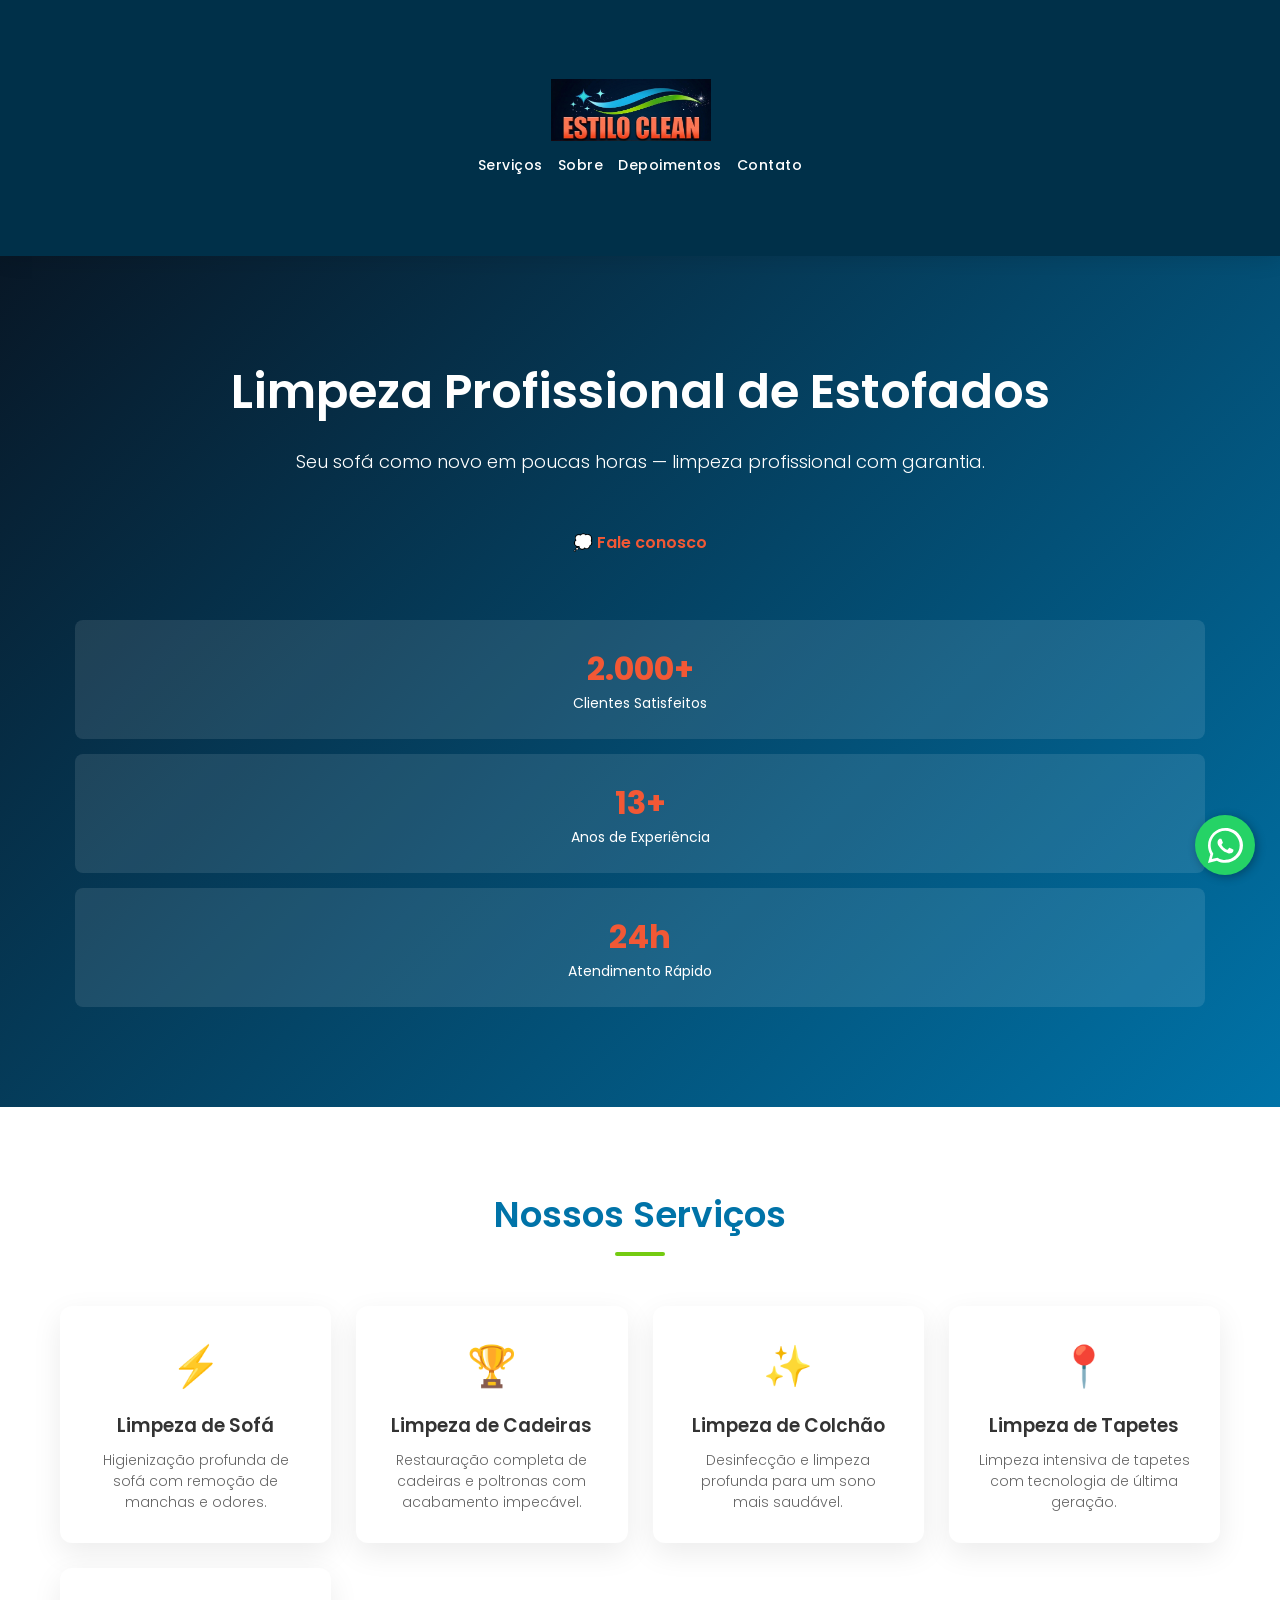
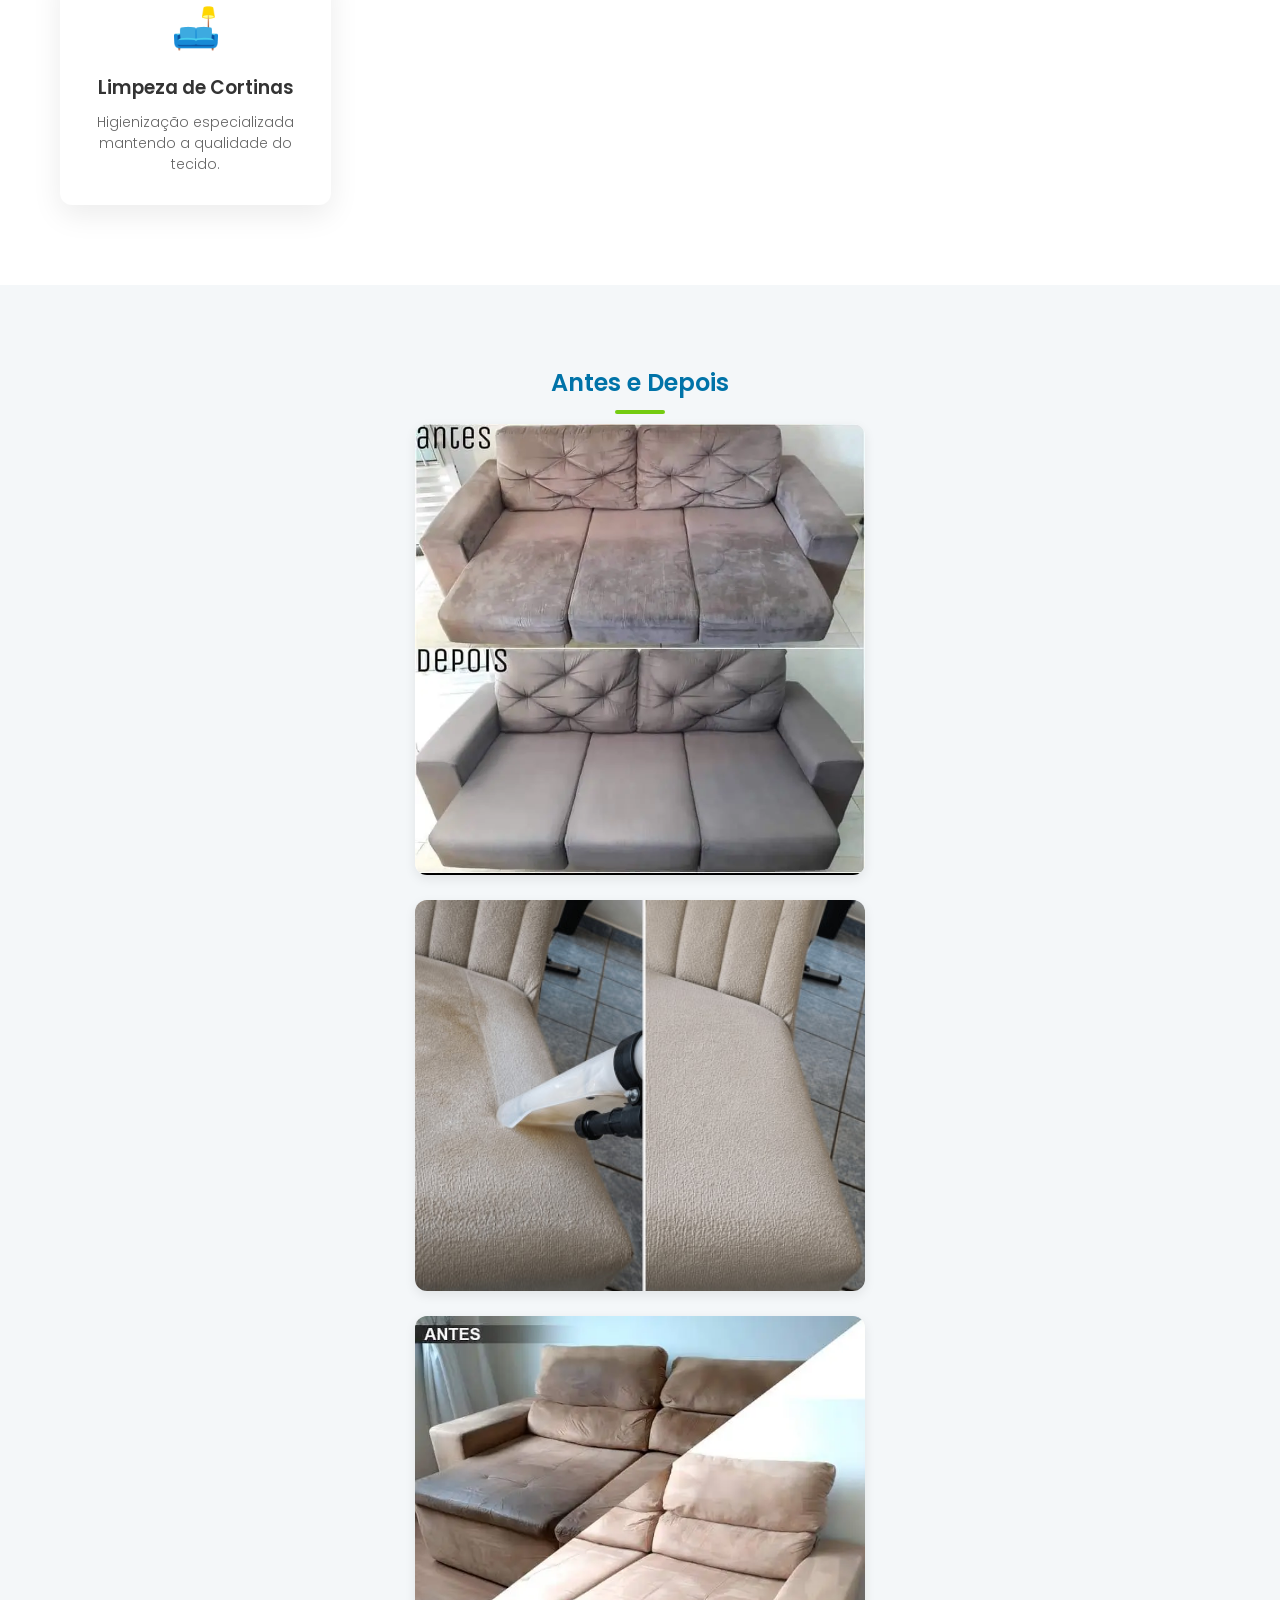
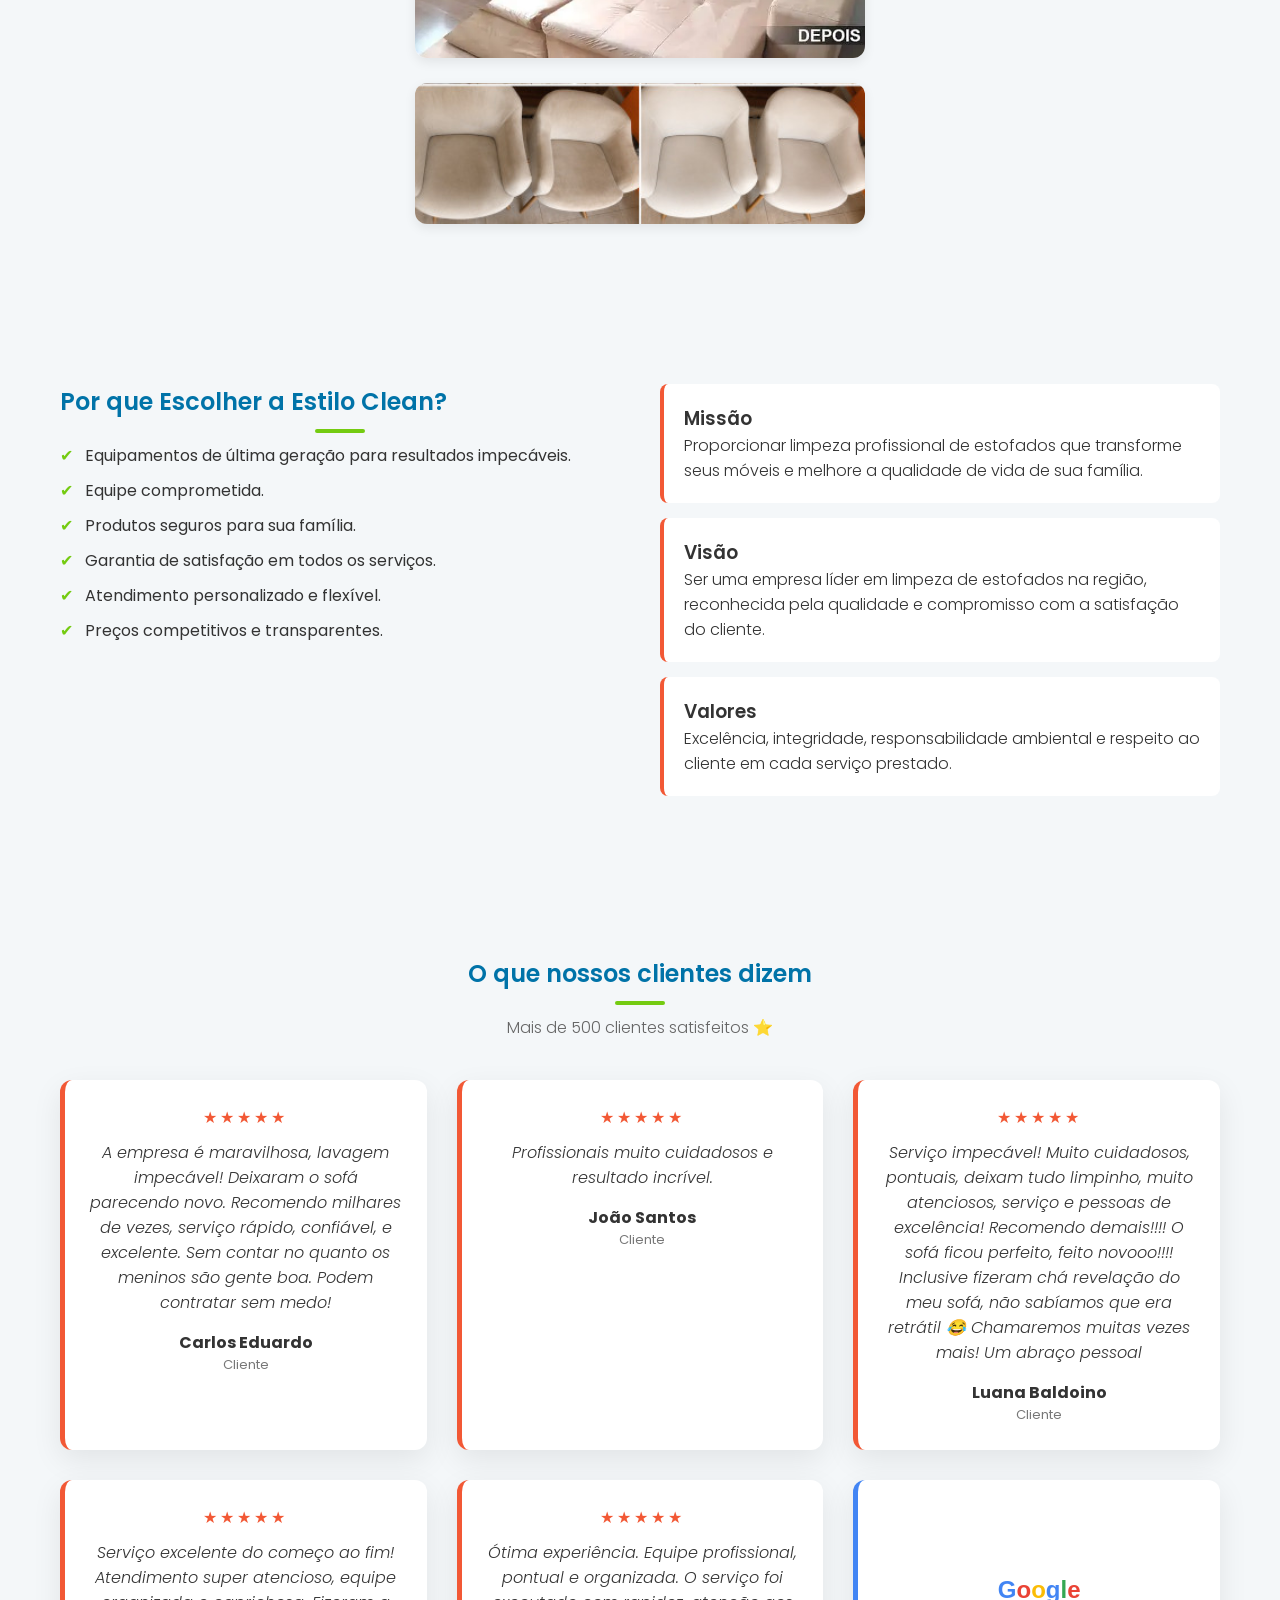
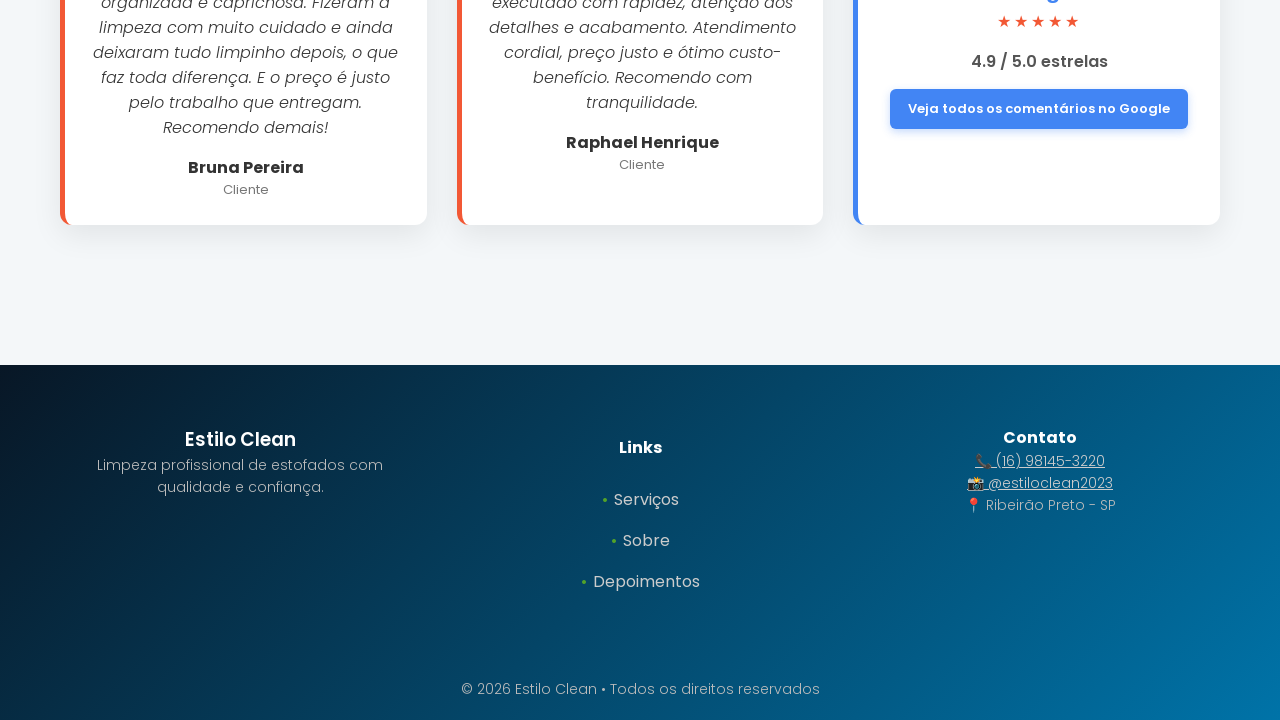
<file: index.html>
<!DOCTYPE html> 
<html lang="pt-br">
<head> 
    <meta charset="UTF-8">
    <title>Estilo Clean - Limpeza Profissional de Estofados</title>
    <meta name="viewport" content="width=device-width, initial-scale=1.0">
    <link href="https://fonts.googleapis.com/css2?family=Poppins:wght@300;500;600;700&display=swap" rel="stylesheet">
    <link rel="icon" type="image/jpeg" href="imagens/logoempresa.jpeg">
    <link rel="shortcut icon" type="image/jpeg" href="imagens/favicon.svg">
    <link rel="stylesheet" href="style.css"/>
</head>

<body> 

<header class="header">
    <div class="container">
        <div class="logo">
            <img src="imagens/logoempresa.jpeg" alt="Estilo Clean">
        </div>
        <nav class="nav">
            <a href="#servicos">Serviços</a>
            <a href="#sobre">Sobre</a>
            <a href="#depoimentos">Depoimentos</a>
            <a href="pages/contato.html">Contato</a>
        </nav>
    </div>
</header>

<section class="hero">
    <div class="container"> 
        <h1>Limpeza Profissional de Estofados</h1>
        <p>Seu sofá como novo em poucas horas — limpeza profissional com garantia.</p>
        <div class="hero-buttons">
            <a href="pages/contato.html" class="btn btn-secondary">
                💭 Fale conosco
            </a>
        </div>
        <div class="stats">
            <div class="stat">
                <div class="stat-number">2.000+</div>
                <div class="stat-label">Clientes Satisfeitos</div>
            </div>
            <div class="stat">
                <div class="stat-number">13+</div>
                <div class="stat-label">Anos de Experiência</div>
            </div>
            <div class="stat">
                <div class="stat-number">24h</div>
                <div class="stat-label">Atendimento Rápido</div>
            </div>
        </div>
    </div>
</section>

<section id="servicos" class="servicos">
    <div class="container">
        <h2>Nossos Serviços</h2>
        <div class="servicos-grid">
            <div class="servico-card">
                <div class="servico-icon">⚡</div>
                <h3>Limpeza de Sofá</h3>
                <p>Higienização profunda de sofá com remoção de manchas e odores.</p>
            </div>
            <div class="servico-card">
                <div class="servico-icon">🏆</div>
                <h3>Limpeza de Cadeiras</h3>
                <p>Restauração completa de cadeiras e poltronas com acabamento impecável.</p>
            </div>
            <div class="servico-card">
                <div class="servico-icon">✨</div>
                <h3>Limpeza de Colchão</h3>
                <p>Desinfecção e limpeza profunda para um sono mais saudável.</p>
            </div>
            <div class="servico-card">
                <div class="servico-icon">📍</div>
                <h3>Limpeza de Tapetes</h3>
                <p>Limpeza intensiva de tapetes com tecnologia de última geração.</p>
            </div>
            <div class="servico-card">
                <div class="servico-icon">🛋️</div>
                <h3>Limpeza de Cortinas</h3>
                <p>Higienização especializada mantendo a qualidade do tecido.</p>
            </div>
        </div>
    </div>
</section>

<section class="galeria">
    <div class="container">
        <h2>Antes e Depois</h2>

        <div class="galeria-grid-empilhada">
            <div class="galeria-item">
                <img src="imagens/sofá.webp" alt="Antes e depois de sofá cinza">
            </div>
            <div class="galeria-item">
                <img src="imagens/cadeira.jpg" alt="Antes e depois de cadeira">
            </div>
            <div class="galeria-item">
                <img src="imagens/sofa2.webp" alt="Antes e depois de sofá">
            </div>
            <div class="galeria-item">
                <img src="imagens/poltrona.jpg" alt="Antes e depois de poltrona">
            </div>
        </div>
    </div>
</section>

<section id="sobre" class="sobre">
    <div class="container">
        <div class="sobre-conteudo">
            <div class="sobre-texto">
                <h2>Por que Escolher a Estilo Clean?</h2>

                <ul class="sobre-lista">
                    <li> Equipamentos de última geração para resultados impecáveis.</li>
                    <li> Equipe comprometida.</li>
                    <li> Produtos seguros para sua família.</li>
                    <li> Garantia de satisfação em todos os serviços.</li>
                    <li> Atendimento personalizado e flexível.</li>
                    <li> Preços competitivos e transparentes.</li>
                </ul>
            </div>
            <div class="sobre-cards">
                <div class="sobre-card">
                    <h3>Missão</h3>
                    <p>Proporcionar limpeza profissional de estofados que transforme seus móveis e melhore a qualidade de vida de sua família.</p>
                </div>
                <div class="sobre-card">
                    <h3>Visão</h3>
                    <p>Ser uma empresa líder em limpeza de estofados na região, reconhecida pela qualidade e compromisso com a satisfação do cliente.</p>
                </div>
                <div class="sobre-card">
                    <h3>Valores</h3>
                    <p>Excelência, integridade, responsabilidade ambiental e respeito ao cliente em cada serviço prestado.</p>
                </div>
            </div>
        </div>
    </div>
</section>

<section id="depoimentos" class="depoimentos">
    <div class="container">

        <h2>O que nossos clientes dizem</h2>
        <p class="depoimentos-subtitulo">
            Mais de 500 clientes satisfeitos ⭐
        </p>

        <div class="depoimentos-grid">

            <div class="depoimento-card">
                <div class="stars">★★★★★</div>
                <p class="depoimento-texto">
                    A empresa é maravilhosa, lavagem impecável! Deixaram o sofá parecendo novo. Recomendo milhares de vezes, serviço rápido, confiável, e excelente. Sem contar no quanto os meninos são gente boa. Podem contratar sem medo!
                </p>
                <div class="depoimento-autor">
                    <strong>Carlos Eduardo</strong>
                    <span>Cliente</span>
                </div>
            </div>

            <div class="depoimento-card">
                <div class="stars">★★★★★</div>
                <p class="depoimento-texto">
                    Profissionais muito cuidadosos e resultado incrível.
                </p>
                <div class="depoimento-autor">
                    <strong>João Santos</strong>
                    <span>Cliente</span>
                </div>
            </div>

            <div class="depoimento-card">
                <div class="stars">★★★★★</div>
                <p class="depoimento-texto">
                    Serviço impecável! Muito cuidadosos, pontuais, deixam tudo limpinho, muito atenciosos, serviço e pessoas de excelência! Recomendo demais!!!! O sofá ficou perfeito, feito novooo!!!! Inclusive fizeram chá revelação do meu sofá, não sabíamos que era retrátil 😂
                    Chamaremos muitas vezes mais! Um abraço pessoal
                </p>
                <div class="depoimento-autor">
                    <strong>Luana Baldoino</strong>
                    <span>Cliente</span>
                </div>
            </div>

            <div class="depoimento-card">
                <div class="stars">★★★★★</div>
                <p class="depoimento-texto">
                    Serviço excelente do começo ao fim! Atendimento super atencioso, equipe organizada e caprichosa. Fizeram a limpeza com muito cuidado e ainda deixaram tudo limpinho depois, o que faz toda diferença. E o preço é justo pelo trabalho que entregam. Recomendo demais!
                </p>
                <div class="depoimento-autor">
                    <strong>Bruna Pereira</strong>
                    <span>Cliente</span>
                </div>
            </div>

            <div class="depoimento-card">
                <div class="stars">★★★★★</div>
                <p class="depoimento-texto">
                    Ótima experiência. Equipe profissional, pontual e organizada. O serviço foi executado com rapidez, atenção aos detalhes e acabamento. Atendimento cordial, preço justo e ótimo custo-benefício. Recomendo com tranquilidade.
                </p>
                <div class="depoimento-autor">
                    <strong>Raphael Henrique</strong>
                    <span>Cliente</span>
                </div>
            </div>

            <div class="depoimento-card google-card">
                <div class="google-logo">
                    <span>G</span><span>o</span><span>o</span><span>g</span><span>l</span><span>e</span>
                </div>
                <div class="stars">★★★★★</div>
                <p class="google-rating-text">4.9 / 5.0 estrelas</p>
                <a href="https://share.google/sgliJ8NcH08a97Agq" target="_blank" rel="noopener noreferrer" class="btn-google">
                    Veja todos os comentários no Google
                </a>
            </div>

        </div>
    </div>
</section>

<footer class="footer">
    <div class="container footer-content">

        <div class="footer-logo">
            <h3>Estilo Clean</h3>
            <p>Limpeza profissional de estofados com qualidade e confiança.</p>
        </div>

        <div class="footer-links">
            <h4>Links</h4>
            <a href="#servicos">Serviços</a>
            <a href="#sobre">Sobre</a>
            <a href="#depoimentos">Depoimentos</a>
        </div>

        <div class="footer-contato">
            <h4>Contato</h4>
            <p><a href="https://wa.me/5516981453220?text=Olá, gostaria de saber mais sobre a limpeza de estofados!" target="_blank">
                📞 (16) 98145-3220</a></p>
            <p>
            <a href="https://instagram.com/estiloclean2023" target="_blank">
                📸 @estiloclean2023
            </a>
            </p>
            <p>📍 Ribeirão Preto - SP</p>
        </div>

    </div>

    <div class="footer-bottom">
        <p>&copy; 2026 Estilo Clean • Todos os direitos reservados</p>
    </div>
</footer>

<script src="pages/script.js"></script>

<!-- BOTÃO FLUTUANTE DO WHATSAPP -->
<a href="https://wa.me/5516981453220?text=Olá,%20gostaria%20de%20fazer%20um%20orçamento!" 
   class="whatsapp-float" 
   target="_blank" 
   rel="noopener noreferrer"
   aria-label="Falar no WhatsApp">
    <!-- Ícone SVG Oficial do WhatsApp -->
    <svg viewBox="0 0 32 32" class="whatsapp-icon">
        <path d="M16 0c-8.837 0-16 7.163-16 16 0 2.825 0.737 5.607 2.137 8.048l-2.137 7.952 8.138-2.135c2.35 1.313 5.023 2.012 7.862 2.012 8.837 0 16-7.163 16-16s-7.163-16-16-16zM16 29.282c-2.438 0-4.823-0.655-6.912-1.895l-0.496-0.295-5.132 1.346 1.369-5.001-0.324-0.515c-1.363-2.172-2.085-4.685-2.085-7.24 0-7.324 5.958-13.282 13.282-13.282s13.282 5.958 13.282 13.282c0 7.323-5.958 13.282-13.282 13.282zM22.518 19.349c-0.358-0.179-2.116-1.044-2.444-1.163s-0.567-0.179-0.806 0.179c-0.239 0.358-0.925 1.163-1.134 1.402s-0.418 0.269-0.776 0.090c-0.358-0.179-1.511-0.557-2.879-1.777-1.065-0.95-1.785-2.123-1.994-2.481s-0.022-0.552 0.157-0.73c0.161-0.161 0.358-0.418 0.537-0.627s0.239-0.358 0.358-0.597c0.119-0.239 0.060-0.448-0.030-0.627s-0.806-1.94-1.104-2.657c-0.291-0.698-0.587-0.604-0.806-0.615l-0.687-0.012c-0.239 0-0.627 0.090-0.955 0.448s-1.254 1.224-1.254 2.985c0 1.761 1.284 3.463 1.463 3.701s2.528 3.861 6.126 5.414c0.856 0.37 1.524 0.591 2.045 0.757 0.86 0.273 1.643 0.235 2.262 0.143 0.691-0.103 2.116-0.865 2.414-1.701s0.298-1.552 0.209-1.701c-0.089-0.149-0.328-0.239-0.687-0.418z" fill="#FFFFFF"/>
    </svg>
</a>
</body>
</html>
</file>
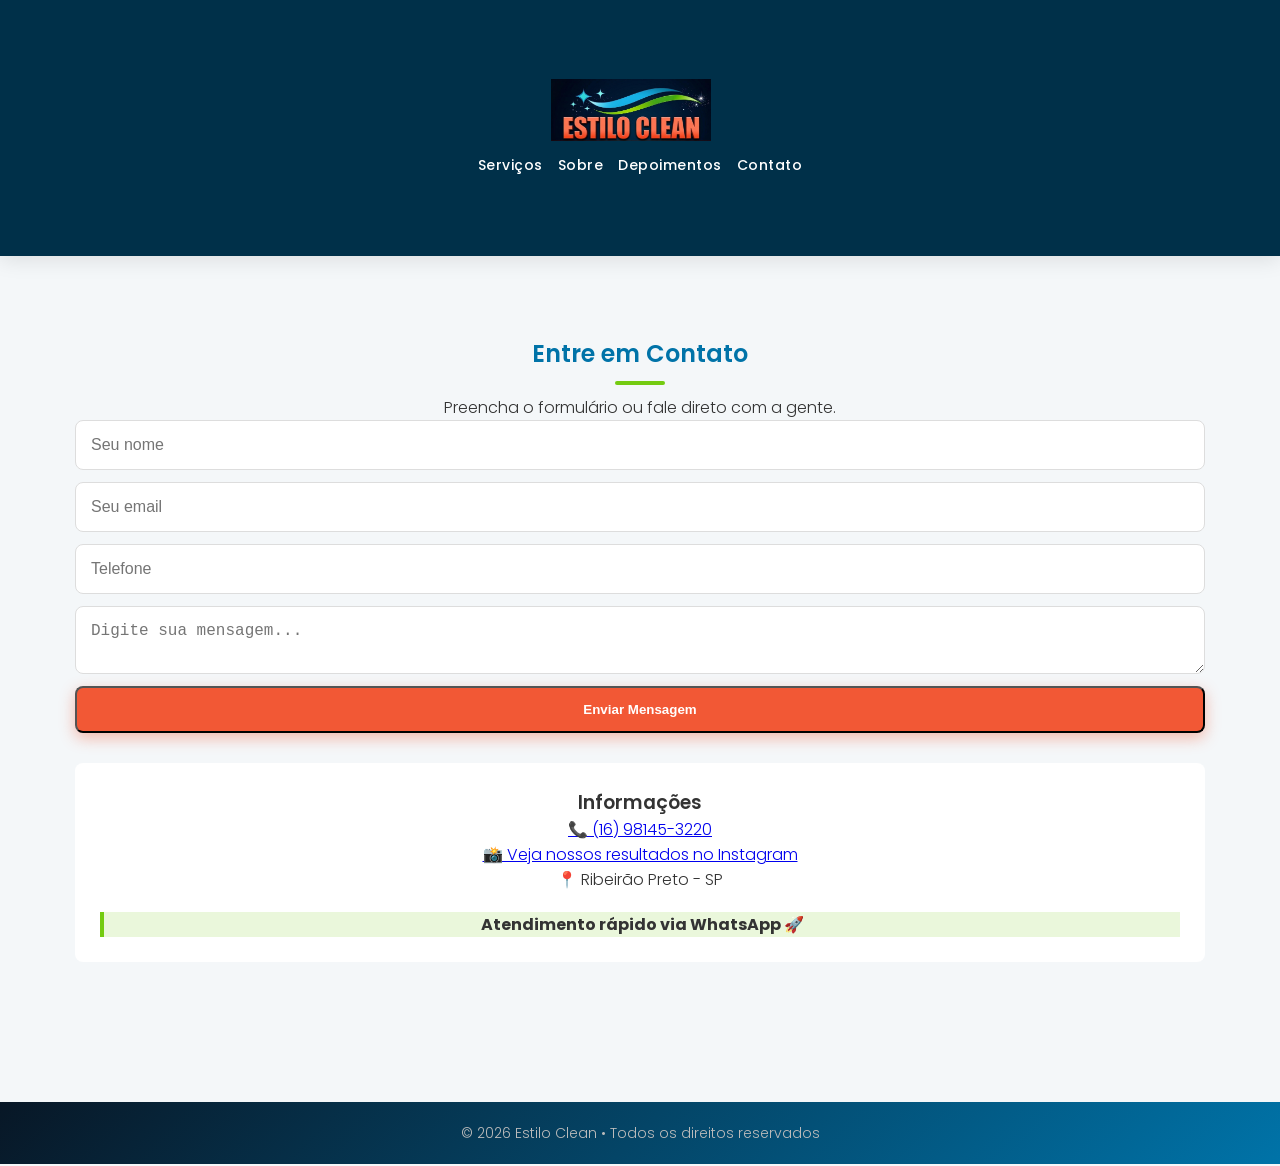
<file: pages/contato.html>
<!DOCTYPE html>
<html lang="pt-br">
<head>
    <meta charset="UTF-8">
    <title>Contato - Estilo Clean</title>
    <meta name="viewport" content="width=device-width, initial-scale=1.0">

    <!-- Fonte -->
    <link href="https://fonts.googleapis.com/css2?family=Poppins&display=swap" rel="stylesheet">

    <!-- CSS (IMPORTANTE: ../ porque está na pasta pages) -->
    <link rel="stylesheet" href="../style.css">
</head>

<body>

<!-- HEADER -->
<header class="header">
    <div class="container">

        <div class="logo">
            <img src="../imagens/logoempresa.jpeg" alt="Estilo Clean">
        </div>

        <nav class="nav">
            <a href="../index.html#servicos">Serviços</a>
            <a href="../index.html#sobre">Sobre</a>
            <a href="../index.html#depoimentos">Depoimentos</a>
            <a href="contato.html">Contato</a>
        </nav>

    </div>
</header>

<!-- CONTATO -->
<section class="contato">
    <div class="container">

        <h2>Entre em Contato</h2>
        <p class="contato-sub">Preencha o formulário ou fale direto com a gente.</p>

        <div class="contato-grid">

            <!-- FORMULÁRIO -->
                <form class="contato-form"
                action="https://formsubmit.co/estilocleam2014@gmail.com"
                method="POST"
                onsubmit="return enviarContato()">

                <!-- CONFIGURAÇÕES -->
                <input type="hidden" name="_subject" value="Novo contato do site!">
                <input type="hidden" name="_captcha" value="false">

                <!-- CAMPOS -->
                <input type="text" name="nome" id="nome" placeholder="Seu nome" required>
                <input type="email" name="email" id="email" placeholder="Seu email" required>
                <input type="tel" name="telefone" id="telefone" placeholder="Telefone">
                <textarea name="mensagem" id="mensagem" placeholder="Digite sua mensagem..." required></textarea>

                <button type="submit" class="btn btn-primary">Enviar Mensagem</button>
            </form>

            <!-- INFORMAÇÕES -->
            <div class="contato-info">
                <h3>Informações</h3>

                <p>
                    <a href="https://wa.me/5516981453220?text=Olá, gostaria de saber mais sobre a limpeza de estofados!" target="_blank">
                        📞 (16) 98145-3220
                    </a>
                </p>

                <p>
                    <a href="https://instagram.com/estiloclean2023" target="_blank">
                        📸 Veja nossos resultados no Instagram
                    </a>
                </p>

                <p>📍 Ribeirão Preto - SP</p>

                <div class="contato-destaque">
                    <p><strong>Atendimento rápido via WhatsApp 🚀</strong></p>
                </div>
            </div>

        </div>

    </div>
</section>

<!-- FOOTER -->
<footer class="footer">
    <div class="footer-bottom">
        <p>&copy; 2026 Estilo Clean • Todos os direitos reservados</p>
    </div>
</footer>

<!-- SCRIPT (está na mesma pasta /pages) -->
<script src="script.js"></script>

</body>
</html>
</file>
<file: style.css>
/* IMPEDE O VAZAMENTO PARA OS LADOS */
html, body {
    overflow-x: hidden;
    width: 100%;
    margin: 0;
    padding: 0;
    box-sizing: border-box;
}

/* Aplica o box-sizing em tudo para garantir cálculos corretos de largura */
*, *:before, *:after {
    box-sizing: inherit;
}

/* RESET DE ESTILOS */
* {
    margin: 0;
    padding: 0;
    box-sizing: border-box;
}

/* VARIÁVEIS */
:root {
    --azul-escuro-bg: #081726;   /* Fundo escuro profundo */
    --azul-principal: #0073a8;   /* Azul para gradientes e títulos */
    --azul-secundario: #00a2e8;  /* Ciano vibrante */
    --azul-claro: #8ce1ff;       /* Tom claro dos brilhos */

    --verde: #74cb11;            /* Verde limão */

    --laranja: #f25835;          /* Laranja coral */
    --laranja-hover: #d94423;    /* Tom de hover do botão */

    --cinza-bg: #f4f7f9;
    --cinza-card: #ffffff;
    --cinza-texto: #333333;
}

/* BASE */
body {
    font-family: 'Poppins', sans-serif;
    color: var(--cinza-texto);
    background-color: var(--cinza-bg);
}

h1, h2, h3 {
    font-weight: 600;
}

h2 {
    color: var(--azul-principal);
}

h2::after {
    content: "";
    display: block;
    width: 50px;
    height: 4px;
    background: var(--verde);
    margin: 10px auto;
    border-radius: 5px;
}

p {
    font-weight: 300;
}

.container {
    max-width: 1200px;
    margin: 0 auto;
    padding: 0 20px;
}

section {
    padding: 80px 0;
}

/* HEADER / NAVEGAÇÃO */
.header {
    background: linear-gradient(90deg, var(--azul-escuro-bg), var(--azul-principal));
    padding: 60px 0;
    position: sticky;
    top: 0;
    z-index: 100;
    box-shadow: 0 4px 20px rgba(0,0,0,0.1);
    transition: all 0.3s ease;
}

.header.scrolled {
    padding: 8px 0;
    background: rgba(8, 23, 38, 0.95);
    backdrop-filter: blur(10px);
}

.header .container {
    display: flex;
    justify-content: space-between;
    align-items: center;
    gap: 60px;
}

.logo {
    display: flex;
    align-items: center;
    gap: 8px;
}

.logo span {
    color: white;
    font-weight: 600;
}

.logo-icon {
    font-size: 28px;
}

.logo img {
    height: 200px;
    transition: all 0.3s ease;
    width: auto;
    display: block;
}

.header.scrolled .logo img {
    height: 150px;
}

.logo h1 {
    font-size: 22px;
    color: white;
}

/* MENU DE NAVEGAÇÃO */
.nav {
    display: flex;
    align-items: center;
    gap: 20px;
}

.nav a {
    font-size: 14px;
    font-weight: 500;
    letter-spacing: 0.5px;
    color: white;
    text-decoration: none;
    transition: 0.3s;
    position: relative;
    padding-bottom: 5px;
}

.nav a::after {
    content: "";
    position: absolute;
    width: 0%;
    height: 2px;
    left: 0;
    bottom: 0;
    background: var(--laranja);
    transition: 0.3s;
}

.header.scrolled .nav a {
    font-size: 13px;
}

.nav a:hover::after {
    width: 100%;
}

.nav a:hover {
    color: var(--laranja);
}

/* SEÇÃO HERO (INICIAL) */
.hero {
    background: linear-gradient(135deg, var(--azul-escuro-bg), var(--azul-principal));
    color: white;
    text-align: center;
    padding: 100px 0;
}

.hero h1 {
    font-size: 48px;
    margin-bottom: 20px;
}

.hero p {
    font-size: 18px;
    max-width: 700px;
    margin: 0 auto 40px;
}

.hero-buttons {
    margin-bottom: 50px;
}

.btn {
    padding: 15px 30px;
    border-radius: 8px;
    text-decoration: none;
    font-weight: 600;
    transition: all 0.3s ease;
    display: inline-block;
}

.btn-primary {
    background: var(--laranja);
    color: white;
    box-shadow: 0 5px 15px rgba(242, 88, 53, 0.4);
}

.btn-primary:hover {
    background: var(--laranja-hover);
    box-shadow: 0 5px 20px rgba(116, 203, 17, 0.4);
    transform: translateY(-3px);
}

.btn-secondary {
    color: var(--laranja);
}

/* CARD DE ESTATÍSTICAS */
.stats {
    display: grid;
    grid-template-columns: repeat(3, 1fr);
    gap: 20px;
}

.stat {
    background: rgba(255,255,255,0.1);
    padding: 25px;
    border-radius: 8px;
}

.stat-number {
    font-size: 36px;
    color: var(--laranja);
    font-weight: bold;
}

.stat-label {
    font-size: 14px;
}

/* SEÇÃO DE SERVIÇOS */
.servicos {
    background: white;
}

.servicos h2 {
    text-align: center;
    font-size: 36px;
    margin-bottom: 50px;
}

.servicos-grid {
    display: grid;
    grid-template-columns: repeat(auto-fit, minmax(250px, 1fr));
    gap: 25px;
}

.servico-card {
    background: var(--cinza-card);
    padding: 30px;
    border-radius: 12px;
    text-align: center;
    transition: all 0.3s ease;
    box-shadow: 0 10px 30px rgba(0,0,0,0.08);
}

.servico-card:hover {
    transform: translateY(-6px);
    border-bottom: 4px solid var(--verde);
}

.servico-icon {
    color: var(--verde);
    font-size: 40px;
    margin-bottom: 15px;
}

.servico-card h3 {
    margin-bottom: 10px;
}

.servico-card p {
    font-size: 14px;
    color: #666;
}

/* GALERIA DE ANTES E DEPOIS*/
.galeria {
    text-align: center;
}

.galeria-grid-empilhada {
    display: flex;
    flex-direction: column;
    align-items: center;
    gap: 25px;
    max-width: 450px; 
    margin: 0 auto;
}

.galeria-item {
    width: 100%;
    background-color: #ffffff;
    border-radius: 12px;
    box-shadow: 0 4px 12px rgba(0,0,0,0.08);
    overflow: hidden;
}

.galeria-item img {
    width: 100%;       
    height: auto;      
    display: block;    
}

/* SEÇÃO SOBRE */
.sobre-conteudo {
    display: grid;
    grid-template-columns: 1fr 1fr;
    gap: 40px;
}

.sobre-lista {
    list-style: none;
}

.sobre-lista li {
    margin-bottom: 10px;
    color: var(--cinza-texto);
}

.sobre-lista li::before {
    content: "✔";
    color: var(--verde);
    margin-right: 8px;
}

.sobre-cards {
    display: flex;
    flex-direction: column;
    gap: 15px;
}

.sobre-card {
    background: white;
    padding: 20px;
    border-left: 4px solid var(--laranja);
    border-radius: 8px;
}

/* SEÇÃO DE DEPOIMENTOS */
.depoimentos {
    text-align: center;
}

.depoimentos-subtitulo {
    margin-bottom: 40px;
    color: #666;
}

.depoimentos-grid {
    display: grid;
    grid-template-columns: repeat(auto-fit, minmax(280px, 1fr));
    gap: 30px;
}

.depoimento-card {
    background: white;
    padding: 25px;
    border-left: 5px solid var(--laranja);
    border-radius: 12px;
    box-shadow: 0 10px 30px rgba(0,0,0,0.08);
}

.stars {
    color: var(--laranja);
    letter-spacing: 3px;
    margin-bottom: 10px;
}

.depoimento-texto {
    font-style: italic;
    margin-bottom: 15px;
}

.depoimento-autor span {
    display: block;
    font-size: 13px;
    color: #777;
}

/* CARD DO GOOGLE E BOTÃO DE COMENTÁRIOS */
.google-card {
    display: flex;
    flex-direction: column;
    align-items: center;
    justify-content: center;
    background: #ffffff;
    border-left: 5px solid #4285f4; 
}

.google-logo {
    font-size: 24px;
    font-weight: 700;
    margin-bottom: 5px;
    font-family: Arial, sans-serif;
}

.google-logo span:nth-child(1) { color: #4285f4; }
.google-logo span:nth-child(2) { color: #ea4335; }
.google-logo span:nth-child(3) { color: #fbbc05; }
.google-logo span:nth-child(4) { color: #4285f4; }
.google-logo span:nth-child(5) { color: #34a853; }
.google-logo span:nth-child(6) { color: #ea4335; }

.google-rating-text {
    font-weight: 600;
    color: #555;
    margin: 5px 0 15px;
}

.btn-google {
    display: inline-block;
    background-color: #4285f4;
    color: #ffffff;
    padding: 10px 18px;
    border-radius: 6px;
    text-decoration: none;
    font-size: 13px;
    font-weight: 600;
    transition: all 0.3s ease;
    box-shadow: 0 3px 8px rgba(66, 133, 244, 0.3);
}

.btn-google:hover {
    background-color: #2b6cb0;
    transform: translateY(-2px);
    box-shadow: 0 5px 12px rgba(66, 133, 244, 0.4);
}

/* CONTATO */
.contato {
    text-align: center;
}

.contato-grid {
    display: grid;
    grid-template-columns: 1fr 1fr;
    gap: 40px;
}

.contato-form {
    display: flex;
    flex-direction: column;
    gap: 15px;
}

.contato-form input,
.contato-form textarea {
    padding: 15px;
    border-radius: 8px;
    border: 1px solid #ddd;
}

.contato-form input:focus,
.contato-form textarea:focus {
    border-color: var(--azul-principal);
    outline: none;
    box-shadow: 0 0 0 3px rgba(0, 115, 168, 0.2);
}

.contato-info {
    background: rgb(255, 255, 255);
    padding: 25px;
    border-radius: 8px;
}

.contato-destaque {
    margin-top: 20px;
    background: rgba(116, 203, 17, 0.15);
    border-left: 4px solid var(--verde);
}

/* RODAPÉ (FOOTER) */
.footer {
    background: linear-gradient(135deg, var(--azul-escuro-bg), var(--azul-principal));
    color: white;
    margin-top: 60px;
}

.footer-content {
    display: grid;
    grid-template-columns: repeat(auto-fit, minmax(250px, 1fr));
    gap: 40px;
    padding: 60px 20px;
    text-align: center;
}

.footer a {
    color: #ccc;
}

.footer a:hover {
    color: var(--laranja);
}

.footer-bottom {
    text-align: center;
    padding: 20px;
    font-size: 13px;
}

.footer-links {
    display: flex;
    flex-direction: column;
    gap: 12px;
    margin-top: 10px;
}

.footer-links h4 {
    margin-bottom: 15px;
}

.footer-links a {
    text-decoration: none;
    border-bottom: 2px solid transparent;
    padding-bottom: 2px;
    transition: all 0.3s ease;
}

.footer-links a:hover {
    border-bottom: 2px solid var(--laranja);
    color: var(--laranja);
    transform: translateX(5px);
}

.footer-content div {
    display: flex;
    flex-direction: column;
    align-items: center;
}

.footer p {
    color: #bbb;
    font-size: 14px;
    line-height: 1.6;
}

.footer-links a::before {
    content: "•";
    color: var(--verde);
    margin-right: 6px;
    opacity: 0.7;
}

/* ESTILO DO BOTÃO FLUTUANTE DO WHATSAPP */
.whatsapp-float {
    position: fixed;
    bottom: 25px;            /* Distância do fundo da tela */
    right: 25px;             /* Distância da direita da tela */
    width: 60px;
    height: 60px;
    background-color: #25d366; /* Verde oficial do WhatsApp */
    color: #FFF;
    border-radius: 50px;
    text-align: center;
    box-shadow: 2px 2px 10px rgba(0, 0, 0, 0.3);
    z-index: 9999;           /* Garante que fique por cima de tudo */
    display: flex;
    align-items: center;
    justify-content: center;
    text-decoration: none;
    transition: all 0.3s ease;
}

/* Tamanho do ícone dentro da bolinha */
.whatsapp-icon {
    width: 35px;
    height: 35px;
}

/* Efeito ao passar o mouse (no computador) */
.whatsapp-float:hover {
    transform: scale(1.1); /* Aumenta levemente o tamanho */
    background-color: #20ba5a;
}

/*DESIGN RESPONSIVO PARA CELULAR (Telas até 768px) */
@media (max-width: 768px) {

    /* Ajuste da bolinha do WhatsApp em telas menores */
    .whatsapp-float {
        width: 50px !important;
        height: 50px !important;
        bottom: 20px !important;
        right: 20px !important;
    }
    
    .whatsapp-icon {
        width: 28px !important;
        height: 28px !important;
    }
}

    /* 1. HEADER (TOPO AZUL) & LOGO */
    .header {
        background-color: #003049 !important; /* Fundo azul escuro */
        background-image: none !important;
        position: relative !important;
        width: 100% !important;
    }

    .header .container {
        flex-direction: column !important;
        align-items: center !important;
        padding: 15px 10px !important;
        width: 100% !important;
        gap: 10px !important;
    }

    .logo {
        margin-right: 0 !important;
    }

    .logo img {
        height: 70px !important;    /* Controla a altura no celular */
        width: auto !important;
        max-width: 90% !important;  /* Trava para não quebrar o layout */
        object-fit: contain !important;
    }

    .nav {
        display: flex !important;
        flex-wrap: wrap !important;
        justify-content: center !important;
        gap: 15px !important;
    }

    .nav a {
        color: #ffffff !important;   /* Texto do menu branco */
        font-size: 14px !important;
    }

    /* 2. CARTÕES DE ESTATÍSTICAS (HOME) */
    .stats,
    .estatisticas,
    .stats-grid,
    .hero-stats {
        display: flex !important;
        flex-direction: column !important;
        gap: 15px !important;
        padding: 0 15px !important;
        width: 100% !important;
        box-sizing: border-box !important;
    }

    .stat-card,
    .stat-item,
    .card {
        width: 100% !important;
        max-width: 100% !important;
        box-sizing: border-box !important;
        padding: 20px 15px !important;
    }

    .stat-card h3,
    .stat-number,
    .number {
        font-size: 32px !important;
    }

    /* 3. PÁGINA DE CONTATO */
    .contato-grid {
        display: flex !important;
        flex-direction: column !important;
        gap: 30px !important;
        width: 100% !important;
        padding: 0 15px !important;
        box-sizing: border-box !important;
    }

    .contato-form {
        width: 100% !important;
        display: flex !important;
        flex-direction: column !important;
        gap: 12px !important;
    }

    .contato-form input,
    .contato-form textarea {
        width: 100% !important;
        max-width: 100% !important;
        box-sizing: border-box !important;
        font-size: 16px !important; /* Previne zoom automático no iOS */
    }

    .contato-form button {
        width: 100% !important;
        padding: 14px !important;
    }

    .contato-info {
        width: 100% !important;
        box-sizing: border-box !important;
        text-align: center !important;
    }

    .contato-info p {
        word-break: break-word !important;
    }


/* ROLAGEM SUAVE */
html {
    scroll-behavior: smooth;
}
</file>
